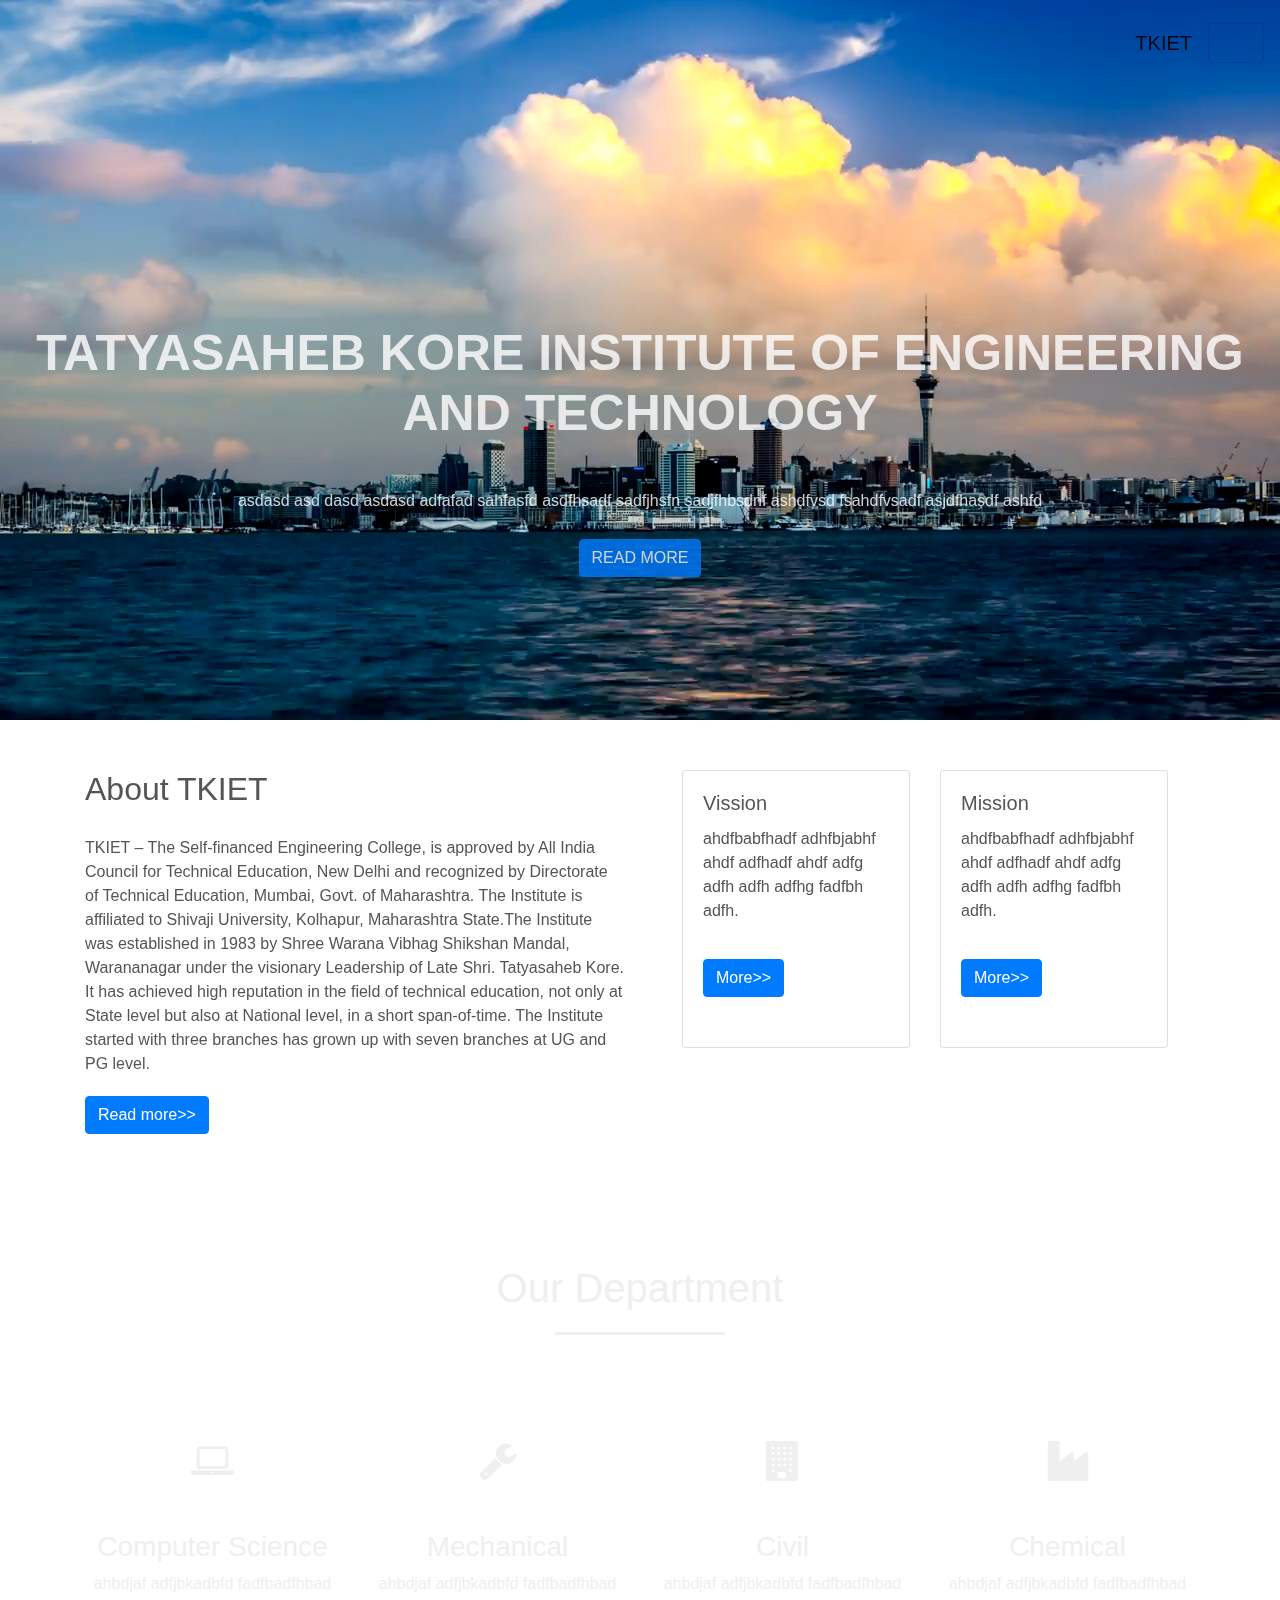
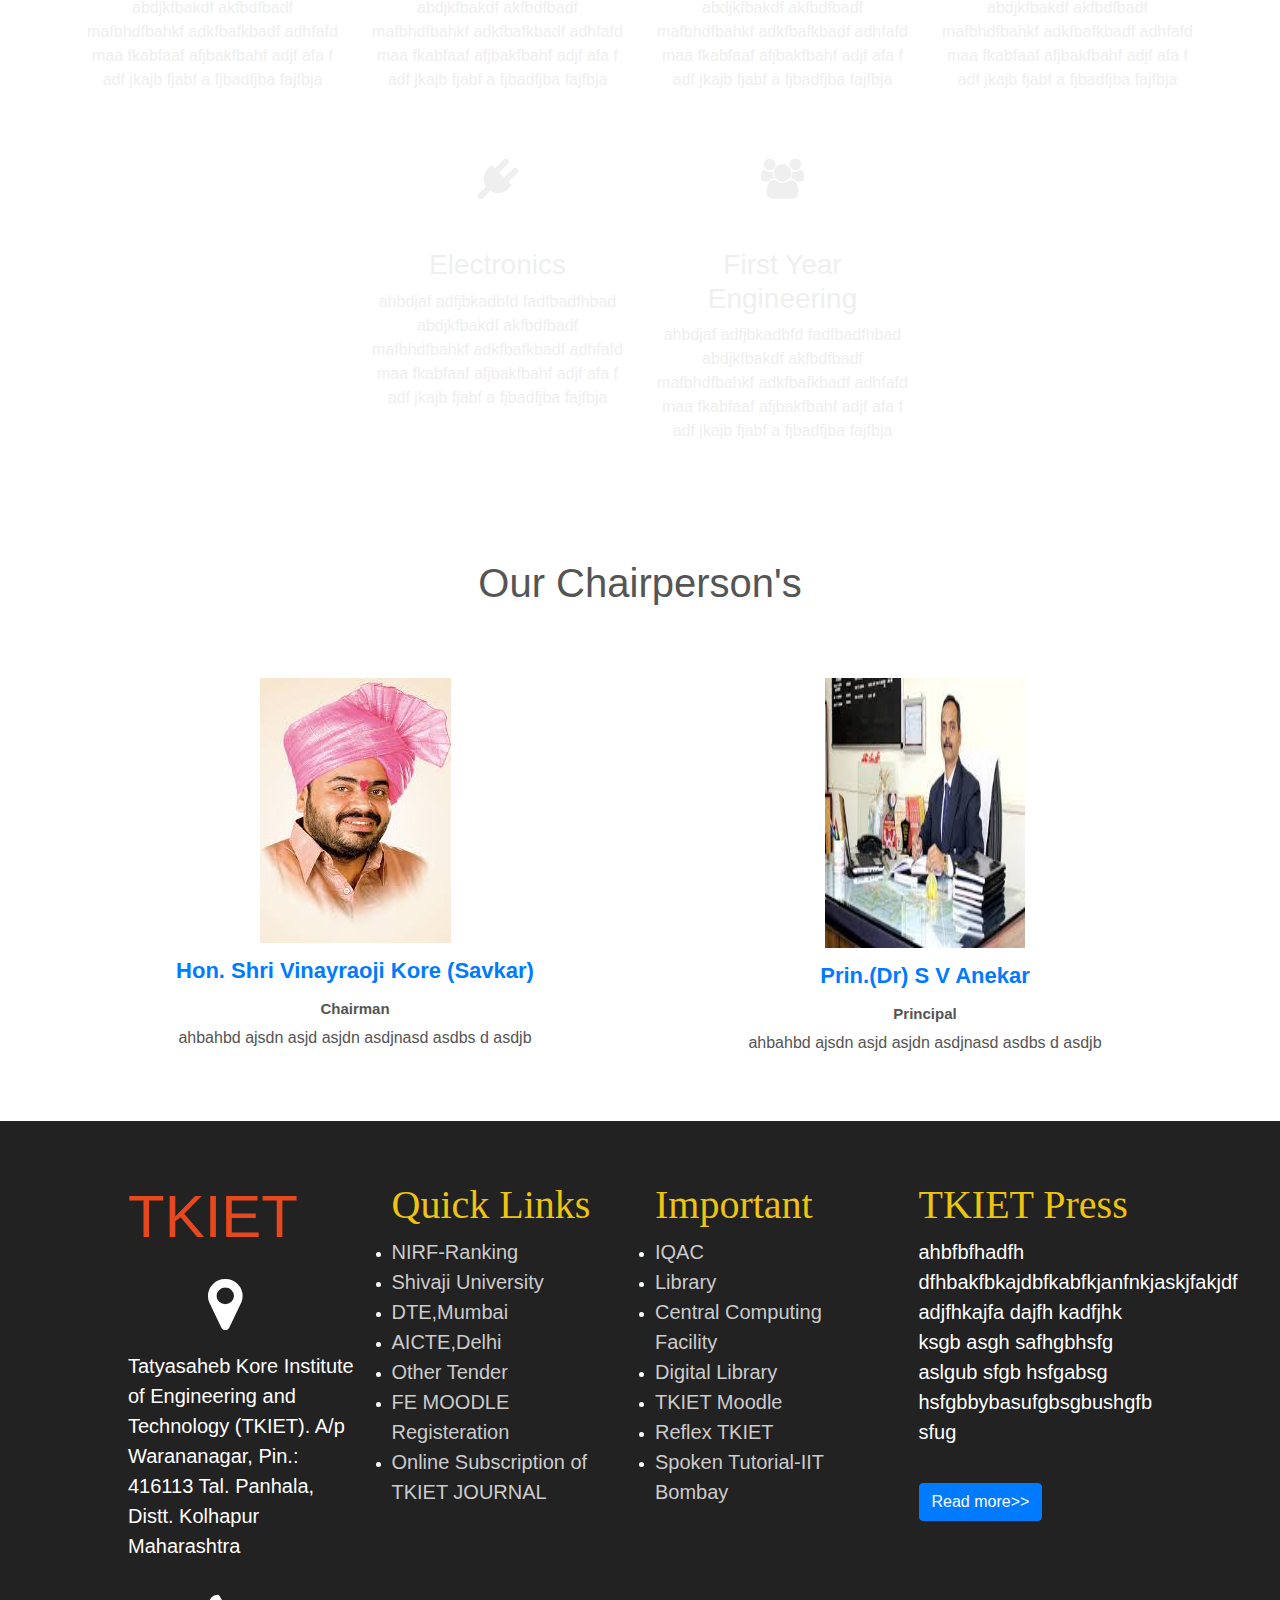
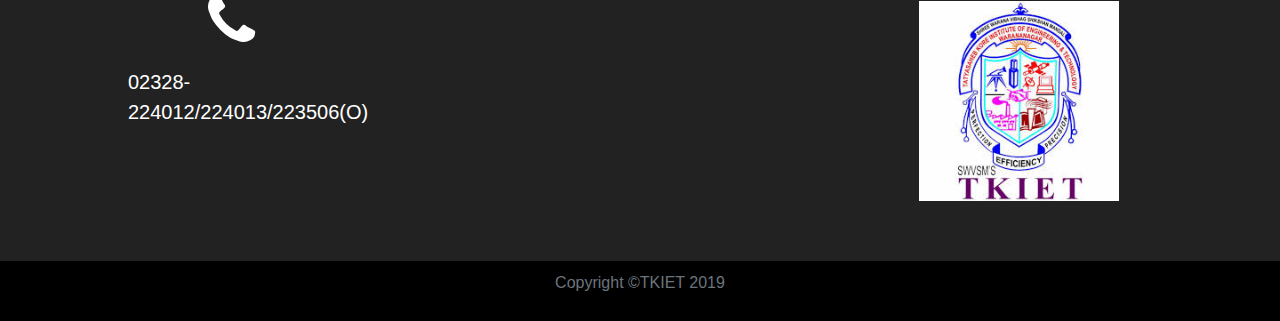
<file: nawazmujawar.github.io-master/index.html>
<!DOCTYPE html>
<html lang="en">

<head>
  <meta charset="UTF-8">
  <meta name="viewport" content="width=device-width, initial-scale=1.0">
  <meta http-equiv="X-UA-Compatible" content="ie=edge">
  <meta name="author" content="Nawaz Mujawar">
  <title>TKIET Warananagar | Welcome</title>
  <link rel="stylesheet" href="./css/style.css">
  <link rel="stylesheet" href="https://maxcdn.bootstrapcdn.com/bootstrap/4.0.0/css/bootstrap.min.css" integrity="sha384-Gn5384xqQ1aoWXA+058RXPxPg6fy4IWvTNh0E263XmFcJlSAwiGgFAW/dAiS6JXm"
    crossorigin="anonymous">
  <link href="https://stackpath.bootstrapcdn.com/font-awesome/4.7.0/css/font-awesome.min.css" rel="stylesheet"
    integrity="sha384-wvfXpqpZZVQGK6TAh5PVlGOfQNHSoD2xbE+QkPxCAFlNEevoEH3Sl0sibVcOQVnN" crossorigin="anonymous">

</head>







<body>
  <header>
<!--Navbar-->
<nav class="navbar navbar-light navbar-1 white">
    
      <!-- Navbar brand -->
      <a class="navbar-brand" href="#">TKIET</a>
    
      <!-- Collapse button -->
      <button class="navbar-toggler" type="button" data-toggle="collapse" data-target="#navbarSupportedContent15"
        aria-controls="navbarSupportedContent15" aria-expanded="false" aria-label="Toggle navigation"><span class="navbar-toggler-icon"></span></button>
    
      <!-- Collapsible content -->
      <div class="collapse navbar-collapse" id="navbarSupportedContent15">
    
        <!-- Links -->
        <ul class="navbar-nav mr-auto">
            <li class="nav-item active">
                <a class="nav-link" href="index.html">Home <span class="sr-only">(current)</span></a>
              </li>
              <li class="nav-item">
                <a class="nav-link" href="#">Management</a>
              </li>
              <li class="nav-item">
                <a class="nav-link" href="#">Academic</a>
              </li>
              <li class="nav-item">
                  <a class="nav-link" href="#">Department</a>
                </li>
                <li class="nav-item">
                  <a class="nav-link" href="#">Admission</a>
                </li>
                <li class="nav-item">
                    <a class="nav-link" href="#">Placement</a>
                  </li>
                  <li class="nav-item">
                    <a class="nav-link" href="#">Facilities</a>
                  </li>
                  <li class="nav-item">
                      <a class="nav-link" href="#">About us</a>
                    </li>
                    <li class="nav-item">
                      <a class="nav-link" href="#">Contact us</a>
                    </li>
                                    
        </ul>
        <!-- Links -->
    
      </div>
      <!-- Collapsible content -->
    
    </nav>
  </header>
    <!-- 16:9 aspect ratio --> 
<div class="embed-responsive embed-responsive-16by9"> 
  <video autoplay loop muted> width="320" height="240" controls>
      <source src="./video/backvid.mp4" autoplay loop> type="video/mp4">
  </video>
</div> 
<div class="overlay">
    <h1 class="h1-responsive font-weight-bold wow fadeInLeft" data-wow-delay="0.3s">TATYASAHEB KORE INSTITUTE OF ENGINEERING AND TECHNOLOGY</h1>
    <p class="wow fadeInLeft" data-wow-delay="0.3s">asdasd asd dasd asdasd adfafad sahfasfd asdfhsadf sadfjhsfn sadjfhbsdnf ashdfvsd fsahdfvsadf asjdfhasdf ashfd</p>
    <div class="videoButtonWrapper"></div>
    <button class="btn btn-primary">READ MORE</button>
</div>
</div>
  <!--About Section creating two column one for About and other for Vission and mission of tkiet(card format)-->

  <section id="about">
    <div class="container">
      <div class="row">
        <div class="col-md-6">

          <h2>About TKIET</h2>
          <div class="about-content">
            TKIET – The Self-financed Engineering College, is approved by All India Council for Technical Education,
            New Delhi and recognized by Directorate of Technical Education, Mumbai, Govt. of Maharashtra. The Institute
            is affiliated to Shivaji University, Kolhapur, Maharashtra State.The Institute was established in 1983 by
            Shree Warana Vibhag Shikshan Mandal, Warananagar under the visionary Leadership of Late Shri. Tatyasaheb
            Kore. It has achieved high reputation in the field of technical education, not only at State level but also
            at National level, in a short span-of-time. The Institute started with three branches has grown up with
            seven branches at UG and PG level.
          </div>
          <button type="button" class="btn btn-primary">Read more>></button>
        </div>

        <div class="col-md-6">
          <!--for vission and misssion  using card format-->
          <div id="misvis">
            <div class="row">
              <div class="col-sm-6">
                <div class="card">
                  <div class="card-body">
                    <h5 class="card-title">Vission</h5>
                    <p class="card-text">ahdfbabfhadf adhfbjabhf ahdf adfhadf ahdf adfg adfh adfh adfhg fadfbh adfh.</p>
                    <a href="#" class="btn btn-primary">More>></a>
                  </div>
                </div>
              </div>
              <div class="col-sm-6">
                <div class="card">
                  <div class="card-body">
                    <h5 class="card-title">Mission</h5>
                    <p class="card-text">ahdfbabfhadf adhfbjabhf ahdf adfhadf ahdf adfg adfh adfh adfhg fadfbh adfh.</p>
                    <a href="#" class="btn btn-primary">More>></a>
                  </div>
                </div>
              </div>
            </div>
          </div>
        </div>
      </div>
    </div>

  </section>

  <!--Our Department-->
  <section id="department">

    <div class="container">
    
      <h1>Our Department</h1>

      <div class="row services">
        <div class="col-md-3 text-center">
          <div class="icon">
            <i class="fa fa-laptop"></i>
          </div>
          <h3>Computer Science</h3>
          <p>ahbdjaf adfjbkadbfd fadfbadfhbad abdjkfbakdf akfbdfbadf mafbhdfbahkf adkfbafkbadf adhfafd maa fkabfaaf
            afjbakfbahf adjf afa f adf jkajb fjabf a fjbadfjba fajfbja </p>
        </div>
        <div class="col-md-3 text-center">
          <div class="icon">
            <i class="fa fa-wrench"></i>
          </div>
          <h3>Mechanical</h3>
          <p>ahbdjaf adfjbkadbfd fadfbadfhbad abdjkfbakdf akfbdfbadf mafbhdfbahkf adkfbafkbadf adhfafd maa fkabfaaf
            afjbakfbahf adjf afa f adf jkajb fjabf a fjbadfjba fajfbja </p>
        </div>
        <div class="col-md-3 text-center">
          <div class="icon">
            <i class="fa fa-building"></i>
          </div>
          <h3>Civil</h3>
          <p>ahbdjaf adfjbkadbfd fadfbadfhbad abdjkfbakdf akfbdfbadf mafbhdfbahkf adkfbafkbadf adhfafd maa fkabfaaf
            afjbakfbahf adjf afa f adf jkajb fjabf a fjbadfjba fajfbja </p>
        </div>

        <div class="col-md-3 text-center">
          <div class="icon">
            <i class="fa fa-industry"></i>
          </div>
          <h3>Chemical</h3>
          <p>ahbdjaf adfjbkadbfd fadfbadfhbad abdjkfbakdf akfbdfbadf mafbhdfbahkf adkfbafkbadf adhfafd maa fkabfaaf
            afjbakfbahf adjf afa f adf jkajb fjabf a fjbadfjba fajfbja </p>
        </div>
       
          <div class="col-md-3 text-center" id="middep">
            <div class="icon">
              <i class="fa fa-plug"></i>
            </div>
            <h3>Electronics</h3>
            <p>ahbdjaf adfjbkadbfd fadfbadfhbad abdjkfbakdf akfbdfbadf mafbhdfbahkf adkfbafkbadf adhfafd maa fkabfaaf
              afjbakfbahf adjf afa f adf jkajb fjabf a fjbadfjba fajfbja </p>
          </div>
          <div class="col-md-3 text-center">
            <div class="icon">
              <i class="fa fa-users"></i>
            </div>
            <h3>First Year Engineering</h3>
            <p>ahbdjaf adfjbkadbfd fadfbadfhbad abdjkfbakdf akfbdfbadf mafbhdfbahkf adkfbafkbadf adhfafd maa fkabfaaf
              afjbakfbahf adjf afa f adf jkajb fjabf a fjbadfjba fajfbja </p>
          
            </div>  
          </div>
       

      </div>
  </section>


  <!--Main Desk Persons-->

  <section id="team">
    <div class="container">
      <h1>Our Chairperson's </h1>
      <div class="row">
        <div class="col-md-6 profile-pic text-center">
          <div class="img-box">
            <img src="./img/chairman.jpg" class="img-responsive">
          </div>
          <h6>Hon. Shri Vinayraoji Kore (Savkar)</h6>
          <h3>Chairman</h3>
          <p>ahbahbd ajsdn asjd asjdn asdjnasd asdbs d asdjb</p>
        </div>
        <div class="col-md-6 profile-pic text-center">
          <div class="img-box">
            <img src="./img/prince.jpg" class="img-responsive" width="200px" height="270px">
          </div>
          <h6>Prin.(Dr) S V Anekar</h6>
          <h3>Principal</h3>
          <p>ahbahbd ajsdn asjd asjdn asdjnasd asdbs d asdjb</p>
        </div>
      </div>
    </div>
  </section>

  <!--Footer Section-->

  <footer id="footer">
    <div class="footer-top">
      <div id="adjust">
        <div class="row">
          <div class="col-lg-3 col-md-6 footer-info">
            <h3>TKIET</h3>
            <a href="#" class="location"><i class="fa fa-map-marker"></i></a>
            <p>Tatyasaheb Kore Institute of Engineering and Technology (TKIET).
              A/p Warananagar, Pin.: 416113
              Tal. Panhala, Distt. Kolhapur
              Maharashtra</p>
            <a href="#" class="phone"><i class="fa fa-phone"></i></a>
            <p>02328-224012/224013/223506(O)</p>
          </div>
          <div class="col-lg-3 col-md-6 footer-links ">
            <h4>Quick Links</h4>
            <ul class="bullet">
              <li><i class="ion-ios-arrow-right "></i><a href="index.html">NIRF-Ranking</a></li>
              <li><i class="ion-ios-arrow-right "></i><a href="index.html">Shivaji University</a></li>
              <li><i class="ion-ios-arrow-right "></i><a href="index.html">DTE,Mumbai</a></li>
              <li><i class="ion-ios-arrow-right "></i><a href="index.html">AICTE,Delhi</a></li>
              <li><i class="ion-ios-arrow-right "></i><a href="index.html">Other Tender</a></li>
              <li><i class="ion-ios-arrow-right "></i><a href="index.html">FE MOODLE Registeration</a></li>
              <li><i class="ion-ios-arrow-right "></i><a href="index.html">Online Subscription of TKIET JOURNAL</a></li>
            </ul>
          </div>
          <div class="col-lg-3 col-md-6 footer-links ">
            <h4>Important</h4>
            <ul class="bullets">
              <li><i class="ion-ios-arrow-right "></i><a href="index.html">IQAC</a></li>
              <li><i class="ion-ios-arrow-right "></i><a href="index.html">Library</a></li>
              <li><i class="ion-ios-arrow-right "></i><a href="index.html">Central Computing Facility</a></li>
              <li><i class="ion-ios-arrow-right "></i><a href="index.html">Digital Library</a></li>
              <li><i class="ion-ios-arrow-right "></i><a href="index.html">TKIET Moodle</a></li>
              <li><i class="ion-ios-arrow-right "></i><a href="index.html">Reflex TKIET</a></li>
              <li><i class="ion-ios-arrow-right "></i><a href="index.html">Spoken Tutorial-IIT Bombay</a></li>
            </ul>
          </div>
          <div class="col-lg-3 col-md-6 footer-newsletter">
            <h4>TKIET Press</h4>
            <p>ahbfbfhadfh dfhbakfbkajdbfkabfkjanfnkjaskjfakjdf adjfhkajfa dajfh kadfjhk ksgb asgh safhgbhsfg aslgub
              sfgb hsfgabsg hsfgbbybasufgbsgbushgfb sfug</p>
            <button type="button" class="btn btn-primary">Read more>></button>
            <div class="imgs">
              <img src="./img/clg_name_logo.jpg" alt="clg" width="200px" height="200px">
            </div>
          </div>

        </div>
      </div>
    </div>

  </footer>
  <div class="copy">
    <p class="copyright text-muted">Copyright &copy;TKIET 2019 </p>
  </div>



  <script src="https://code.jquery.com/jquery-3.2.1.slim.min.js" integrity="sha384-KJ3o2DKtIkvYIK3UENzmM7KCkRr/rE9/Qpg6aAZGJwFDMVNA/GpGFF93hXpG5KkN"
    crossorigin="anonymous"></script>
  <script src="https://cdnjs.cloudflare.com/ajax/libs/popper.js/1.12.9/umd/popper.min.js" integrity="sha384-ApNbgh9B+Y1QKtv3Rn7W3mgPxhU9K/ScQsAP7hUibX39j7fakFPskvXusvfa0b4Q"
    crossorigin="anonymous"></script>
  <script src="https://maxcdn.bootstrapcdn.com/bootstrap/4.0.0/js/bootstrap.min.js" integrity="sha384-JZR6Spejh4U02d8jOt6vLEHfe/JQGiRRSQQxSfFWpi1MquVdAyjUar5+76PVCmYl"
    crossorigin="anonymous"></script>
</body>

</html>
</file>
<file: nawazmujawar.github.io-master/css/style.css>
body{
font-family: Arial, Helvetica, sans-serif;
font-size: 15px;
line-height: 1.5;
padding: 0;
margin: 0;
background-color: lightgray;
}
/*GLobal*/
.container {
    top: 230px;
    bottom:0; 
    width: 100%; 
    overflow: hidden;
 }
ul{

    padding: 0;
    margin: 0;
    
    }
header{
color: rgb(255, 255, 255);
padding-top: 5px;  
min-height: 30px;
border-bottom: #E8481D 3px solid;
position: absolute;
width: 100%;
text-align: center;
color: white;
transition: .4s;
}
header:hover {
    background: rgba(255,255,255,0.8);
    color: #000;
  }

header a{
    color: rgb(248, 78, 78);
    text-decoration: none;
    text-transform: uppercase;
    font-size: 16px;

}

 
header li{
float: left;
display: inline;
padding: 0 0px 0 20px ;/*right left up bottom*/
}

header #branding{

    float: left;
}
header #branding h1{
    margin: 0;
    color: rgb(248, 78, 78);
    position: absolute;
        font-family: Moderne Sans, sans-serif;
        font-size: 2rem;
        width: 100%;
        letter-spacing: .5rem;

}
header nav{

    float:right;
    
    color: rgb(248, 78, 78);
    margin-top: 10px;
    text-decoration: none;
    color: inherit;
     padding: 1rem;
    
}
header .highlight, header .current a{
color: #e8491d;
font-weight: bold;

}

header a:hover{

    color: #cccccc;
    font-weight: bold;

}

/*slider*/
#slider{
width: 100%;
background: #0000008a;
}
.carousel-caption{
    
    top: 50%;
    transform: translateY(-25%);
    bottom: initial;
}
.carousel-caption h1{
    color: #FFFFFF;
    font-size: 50px;
    
}
#about{
    padding-top: 50px;
    padding-bottom: 50px;
    color: #555;
}
#about .btn{
margin-top: 20px;
margin-bottom: 30px;
}

.about-content{
      padding-top: 20px;

}
#misvis{
    
        margin-right: 5%;
        margin-left: 5%;

}
/*----department*/
#department{

    /*background-image: linear-gradient(rgba(0,0,0,0.8),rgba(0,0,0,0.8);*/
    background-image: url("department.jpg");
    background-size: cover;
    background-position: center;
    color: #efefef;
    background-attachment: fixed;
    padding-top: 50px;
    padding-bottom: 50px;
}

#department h1{

    text-align: center;
    color: #efefef;
    padding-bottom: 10px;

}
#department h1::after{

    content:'';
    background: #efefef;
    display: block;
    height: 3px;
    width: 170px;
    margin: 20px auto 5px;

}
#middep{
    margin-left: 25%;
}

.services{
    margin-left: 30%;
    margin-right: 30%;
    margin-top: 40px;
    
}
.icon{

    font-size: 40px;
    margin: 20px auto;
    padding: 20px;
    height: 100px;
    width: 95px;
    border: 1px solid #fff;
    border-radius: 50%;
}

#services p{
    font-size: 14 px;
    margin-top: 20px;
    color: #ccc;
    
}
.services .col-md-3:hover{
    background: #007bff;
    cursor:pointer;
    transition:0.7s;
    

}
/*Charipersons */
#team{
padding-top: 50px;
padding-bottom: 50px;
padding-right: 50px;
padding-left: 50px;
color: #555;

}

h1{
    text-align: center;
    color: #555;
    padding-bottom: 10px;

}
h1::after{
    content: '';
    
    display: block;
    height: 3px;
    width: 170px;
    margin: 20px auto 5px;
}

.profile-pic{
    margin-top: 25px;
    text-align: center;

}
.profile-pic .img-box{
    align-content: center;
    opacity: 1;
    display: block;
    position: relative;

}
.profile-pic .img-box img{
    filter: grayscale(1);
}
.profile-pic .img-box img{
    filter: grayscale(0);
    cursor: pointer;
}
.profile-pic h6{
font-size: 22px;
font-weight: bold;
margin-top: 15px;
color: #007bff;
}
.profile-pic h3{
    font-size: 15px;
    font-weight: bold;
    margin-top: 15px;
}

#team .fa
{
    height: 25px;
    width: 25px;
    color: #007bff;
    background: #fff;
    padding: 4px;
    border-radius: 50%;
}

/*footer*/

footer{
    width: 100%;
    background-color: #222222;
    padding: 60px 0px;
}


#footer h3{
    font-family: 'Gill Sans', 'Gill Sans MT', Calibri, 'Trebuchet MS', sans-serif;
    font-size: 60px;
    color: #E8481D;
    
}
.location{

    font-size: 60px;
    margin: 20px auto;
    color:#FFFFFF;
    padding: 80px;
    height: 100px;
    width: 95px;
    align-content: center;
}
.phone{

    font-size: 60px;
    margin: 20px auto;
    color:#FFFFFF;
    padding: 80px;
    height: 100px;
    width: 95px;
    align-content: center;
}

#footer p{
    color: #FFFFFF;
}
#adjust{

    margin-left: 10%;
    margin-right: 10%;
}

#footer h4{
    font-family:'Times New Roman', Times, serif;
        color: rgb(236, 196, 17);
        font-size: 40px;
}

footer a{
    color: #ccc;
    font-size: 20px;

}
footer p{
    color: #ccc;
    font-size: 20px;
   

}

.copy{
    width: 100%;
    background-color: #000000;
    padding: 10px 0px;
    
    
    text-align: center;
}
footer .btn{
    margin-top: 20px;
    margin-bottom: 30px;
    }

ul li{

    list-style-type: inherit;
    color: #FFFFFF;
}
.imgs{
    margin-top: 50px;
}

*{
    box-sizing: border-box;
}
    body{
        margin:0;
        font-family: 'Segoe UI', Tahoma, Geneva, Verdana, sans-serif;
        font-size: 1rem;
        line-height: 1.5rem;
        color: rgb(255, 255, 255);
        overflow-x: hidden;
      
}
video {
    height: auto;
    vertical-align: middle;
    width: 100%;
        position: absolute;
        top: 0;
        left: 0;
        width: 100%;
        height: 100%;
        object-fit: cover;
        object-position: center;
  }
.my-btn{
    padding-top:2cm;
    position: absolute;
    bottom: 1pc;
    color: green;
    mix-blend-mode: overlay;
}
.navbar{
    z-index: 10;
}
.my-nav .nav-link{
color: rgb(0, 129, 241);
}
.my-nav .navbar-brand{
    color: rgb(238, 85, 29);
    font-size: 30px;

}
.active .a{
    color: #333;
}

.navbar.navbar-1 .navbar-toggler-icon {
    background-image: url('https://mdbootstrap.com/img/svg/hamburger6.svg?color=000');
    }
    .navbar.navbar-2 .navbar-toggler-icon {
    background-image: url('https://mdbootstrap.com/img/svg/hamburger2.svg?color=fff');
    }
    .navbar.navbar-3 .navbar-toggler-icon {
    background-image: url('https://mdbootstrap.com/img/svg/hamburger1.svg?color=6a1b9a');
    }
    .navbar.navbar-4 .navbar-toggler-icon {
    background-image: url('https://mdbootstrap.com/img/svg/hamburger7.svg?color=BFE100');
    }
    .navbar.navbar-5 .navbar-toggler-icon {
    background-image: url('https://mdbootstrap.com/img/svg/hamburger5.svg?color=f3e5f5');
    }
    .navbar.navbar-6 .navbar-toggler-icon {
    background-image: url('https://mdbootstrap.com/img/svg/hamburger8.svg?color=E3005C');
    }
    .navbar.navbar-7 .navbar-toggler-icon {
    background-image: url('https://mdbootstrap.com/img/svg/hamburger9.svg?color=FF2C00');
    }
    .navbar.navbar-8 .navbar-toggler-icon {
    background-image: url('https://mdbootstrap.com/img/svg/hamburger4.svg?color=1729B0');
    }
    .navbar.navbar-9 .navbar-toggler-icon {
    background-image: url('https://mdbootstrap.com/img/svg/hamburger3.svg?color=00FBD8');
    }
      .overlay{position: absolute;
            display: flex;
            align-items: center;
            justify-content: center;
            flex-direction: column;
            color: white;
            text-align: center;
             opacity:0.80 ;
            background: rgba(0,0,0,0);
            top: 0; right: 0; bottom: 0; left: 0;
            display: flex;
           min-height: 100vh; 
           }
           .overlay h1{
            font-size: 50px;
            color: white;
            text-align: center;
            mix-blend-mode: overlay;
            color: #fff;
            font-weight: 100;
              
        }
        
            .overlay .videoButtonWrapper{
                flex-direction: row;
                margin-bottom: 10px;
            }
</file>
